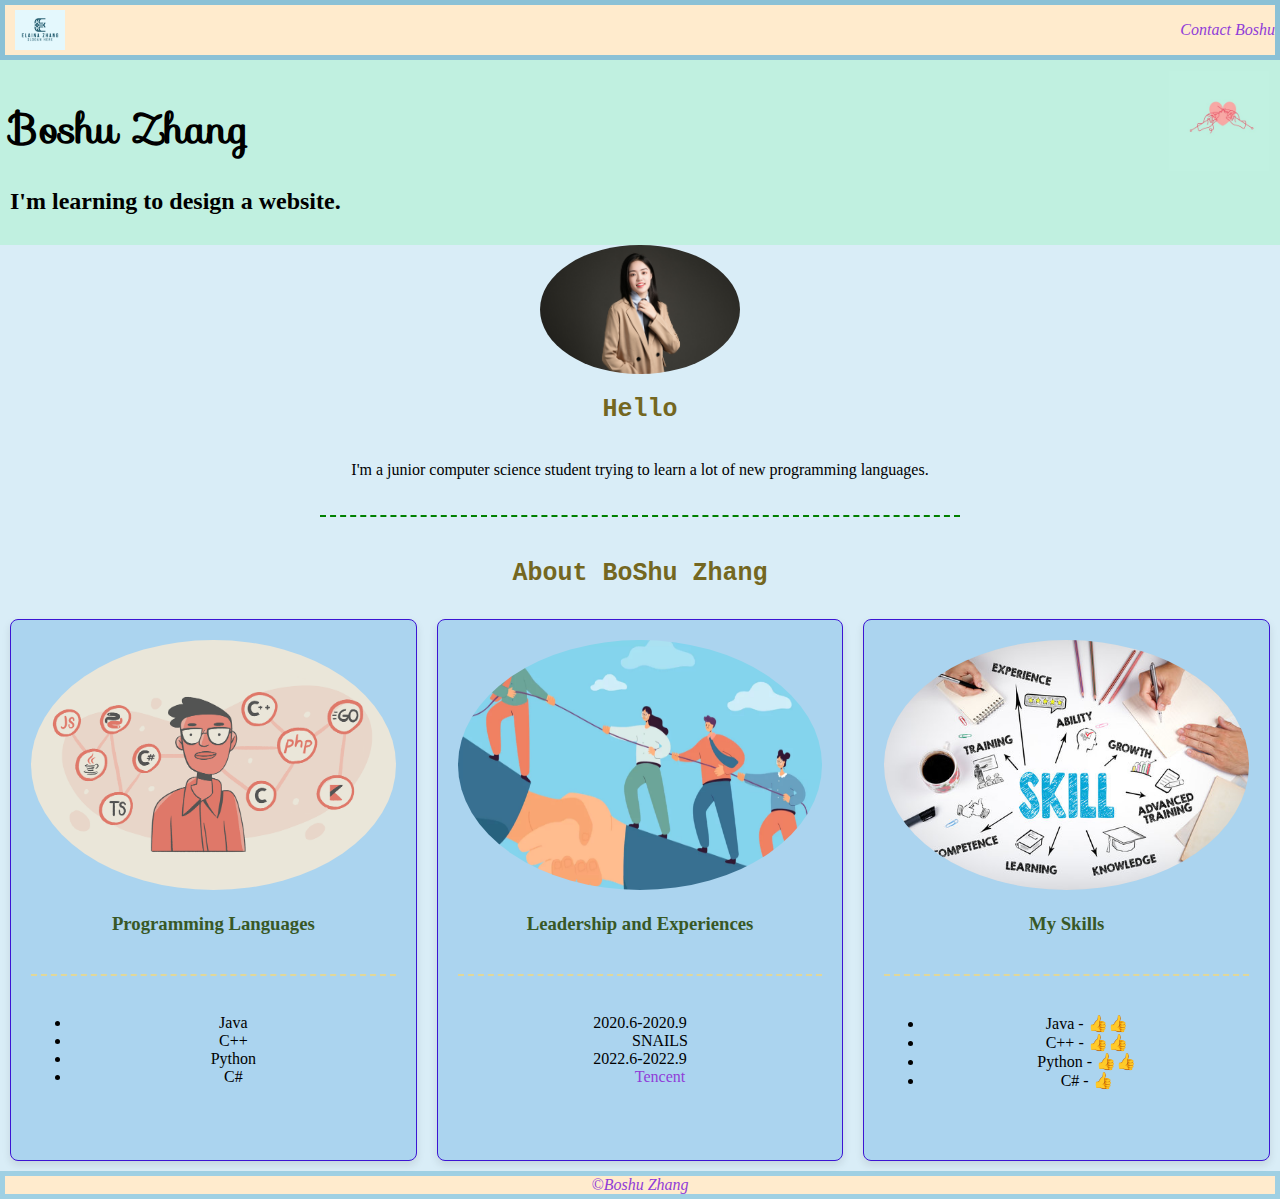
<file: index.html>
<!DOCTYPE html>
<html lang="en">
<head>
    <meta charset="UTF-8">
    <meta name="viewport" content="width=device-width, initial-scale=1.0">
    <link rel="stylesheet" href="css/style.css">
    <link rel="stylesheet" href="https://fonts.googleapis.com/css?family=Sofia">
    <title> Boshu zhang </title>
</head>
<body>
<nav class="contact">
    <img src="images/Loge.jpg" alt="Boshu">
    <p><a href="contact.html"> Contact Boshu </a> </p>
</nav>
<section class="section-one">
    <img src="images/Heart.jpg" alt="Heart">
    <h1> Boshu Zhang </h1>
    <h2> I'm learning to design a website.</h2>
</section>

<section class="section-two">
    <img src="images/boshu.JPG" alt="Boshu" width="200">
    <h2> Hello </h2>
    <p> I'm a junior computer science student trying to learn a lot of new programming languages.</p>
    <hr>
    <h2> About BoShu Zhang </h2>


    <div class="row">
        <div class="column">
          <div class="infoCard">
            <img src="images/languages.png" alt="Languages" style="width:100%; height: 250px;">
            <div class="container">
              <h3>Programming Languages</h3>
              <hr>
              <ul>
                <li>Java</li>
                <li>C++</li>
                <li>Python</li>
                <li>C#</li>
              </ul>
            </div>
          </div>
        </div>
      
        <div class="column">
          <div class="infoCard">
            <img src="images/leadership.webp" alt="Leader" style="width:100%; height: 250px;">
            <div class="container">
              <h3>Leadership and Experiences</h3>
              <hr>
              <dl>
                <dt> 2020.6-2020.9</dt>
                <dd> SNAILS </dd>
                <dt> 2022.6-2022.9</dt>
                <dd> <a href="https://www.tencent.com/en-us/"> Tencent </a></dd>
              </dl>
            </div>
          </div>
        </div>


      
        <div class="column">
          <div class="infoCard">
            <img src="images/Skill.jpeg" alt="Skills" style="width:100%; height: 250px;">
            <div class="container">
              <h3>My Skills</h3>
              <hr>
              <ul>
                <li>Java - &#128077&#128077</li>
                <li>C++ - &#128077&#128077</li>
                <li>Python - &#128077&#128077</li>
                <li>C# - &#128077</li>
              </ul>
            </div>
          </div>
        </div>
      </div>

</section>

<footer class="footer">
    <a href="contact.html">&#169Boshu Zhang</a>
</footer>

    
</body>
</html>
</file>
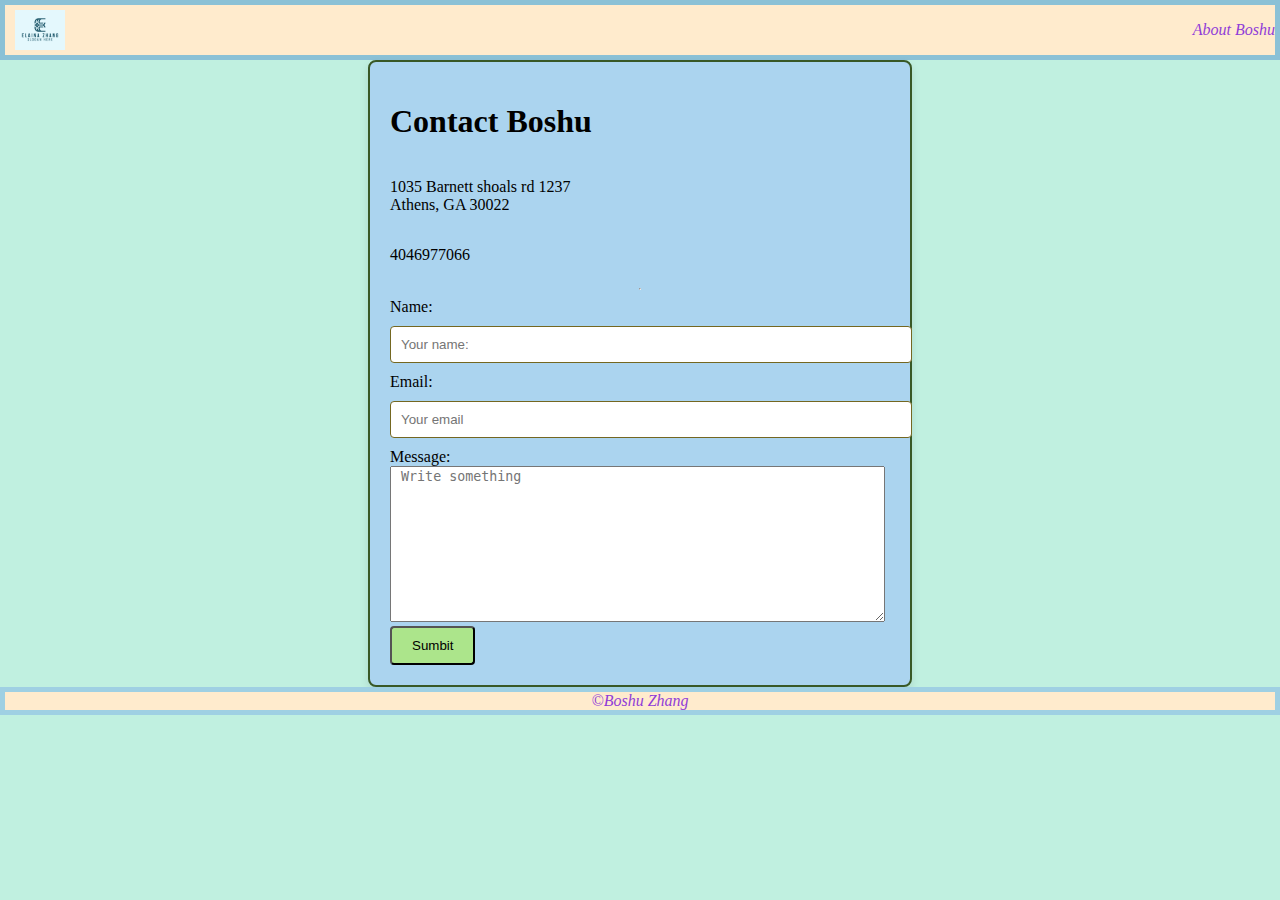
<file: contact.html>
<!DOCTYPE html>
<html lang="en">
<head>
    <meta charset="UTF-8">
    <meta name="viewport" content="width=device-width, initial-scale=1.0">
    <link rel="stylesheet" href="css/style.css">
    <title> BoShu Zhang </title>
</head>
<body>
    <nav class="contact">
        <p><a href="index.html"> About Boshu</a></p>
        <img src="images/Loge.jpg" alt="Boshu">
    </nav>
    <div class="card">
        <div class="one-col">
            <h1> Contact Boshu</h1>
            <p> 1035 Barnett shoals rd 1237 <br>Athens, GA 30022 </p>
            <p> 4046977066</p>
            <hr>
            <form action="/action_page.php"method="post">
                <label for="name" >Name:</label>
                <input type="text" id="name" name="name" placeholder="Your name:"> <br>

                <label for="email">Email:</label>
                <input type="text" id="emmil" name="email" placeholder="Your email"><br>

                <label for="Message">Message:</label><br>
                <textarea id="Message" name="Message" placeholder=" Write something "  rows="10" cols="59"></textarea>

                <input type="submit" value="Sumbit">
            </form>
        </div>
    </div>

    <footer  class="footer">
        <a href="index.html">&#169Boshu Zhang</a>
    </footer>
</body>
</html>
</file>
<file: css/style.css>
body {
    margin: 0;
    background-color: rgb(192, 240, 224);
}

.contact {
    background-color: blanchedalmond;
    font-style: italic;
    display: flex;
    justify-content: flex-end;
    border: 5px solid rgb(139, 193, 214);
    
}
.contact img{
    position: absolute;
    left: 10px ;
    max-height: 40px; 
    padding: 5px; 
}
.section-one h1 {
    font-family: "Sofia", sans-serif;
    font-size: 40px;  
  }
  .section-one img{
    position: absolute;
    right: 10px;
    max-height: 100px; 
    padding: 1px; 
  }

.footer {
    background-color:  blanchedalmond;
    font-style: italic;
    display: flex;
    align-items: center;
    text-align:center;
    flex-direction: column;
    border: 5px solid rgb(159, 208, 227);
}
.row {
    border: #385826;
    display: flex;
    justify-content: space-around;
    align-items: flex-start;
  }
  
  .column {
    border: #385826;
    flex: 1; /* Adjust this value as needed */
    padding: 10px; /* Spacing between columns */
    box-sizing: border-box;
  }

  

.section-one{
    background-color: rgb(192, 240, 224);
    padding: 10px;
}

.section-two{
    background-color: #d9edf7;
    padding: auto;
    display: flex;
    flex-direction: column;
    align-items: center;
    text-align: center;

}
.section-two img{
    border-radius: 50%;
    max-width: 100%;
    height: auto;
}

.section-two hr {
    border: none;
    height: 2px;
    background: none;
    border-top: 2px dashed green;
    width: 50%;
    margin:20px 0;
}

.container hr{
    border: none;
    height: 2px;
    background: none;
    border-top: 2px dashed rgb(224, 215, 154);
    width: 100%;
    margin: 20px 0;
}
a{
    color: rgb(144, 61, 216);
    text-decoration: none;
}  
a:hover{
    color:rgb(142, 192, 54);
    text-decoration: underline;
    text-shadow: 1px 1px 1px rgb(118, 186, 69);
}

.section-two h2{
    font-family: Monospace;
    font-size: 25px;
    color: #746721;
}

.section-two h3{
    color: #385826;
}

.container{
    display: flex;
    flex-direction: column;


}
.infoCard {
    
    box-shadow: 0 4px 8px 0 rgba(0, 0, 0, 0.2);
    height: 500px; 
    border: 1px solid #3c15d4;
    border-radius: 8px; 
    box-shadow: 0 4px 8px rgba(0, 0, 0, 0.1); 
    background-color: #abd4ef; 
    padding: 20px; 
    transition: box-shadow 0.3s ease-in-out; 
    cursor: pointer;
  }

  .infoCard:hover{
    box-shadow: 0 4px 8px 0 rgba(139, 17, 17, 0.2);
  }

.card{
    background: #abd4ef;
    border: 2px solid #385826;
    border-radius: 8px;
    box-shadow: 0 4px 8px rgba(0, 0, 0, 0.1);
    padding: 20px;
    max-width: 500px;
    margin: auto;
}

.one-col{
    display: flex;
    flex-direction: column;
    gap:10x;
}

input[type=text]{
    width:100%;
    padding:10px;
    margin: 10px 0;
    border: 1px solid #746721;
    border-radius: 4px;
}

input[type=submit]{
    background-color:#ace58b;
    padding: 10px 20px;
    border-radius: 4px
}
input[type=submit]:hover{
    background-color: #d0e54a;
}
</file>
